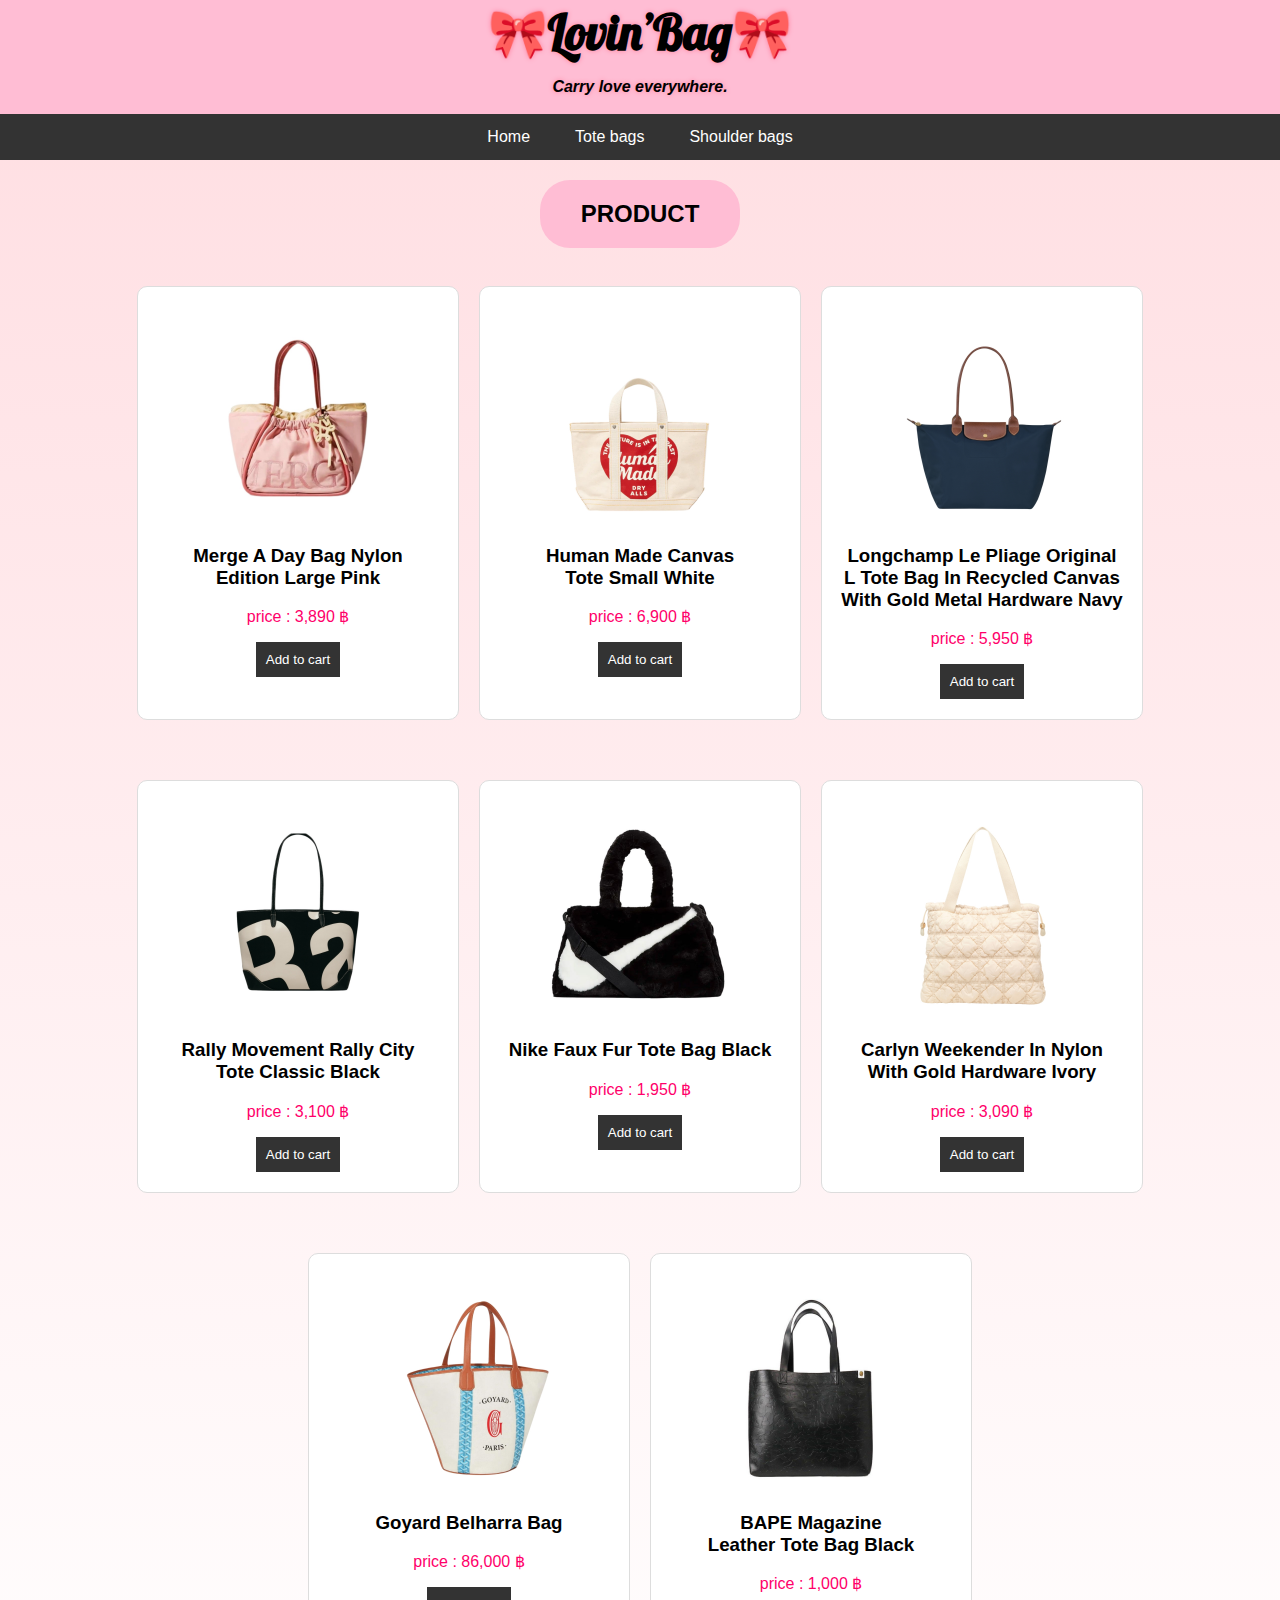
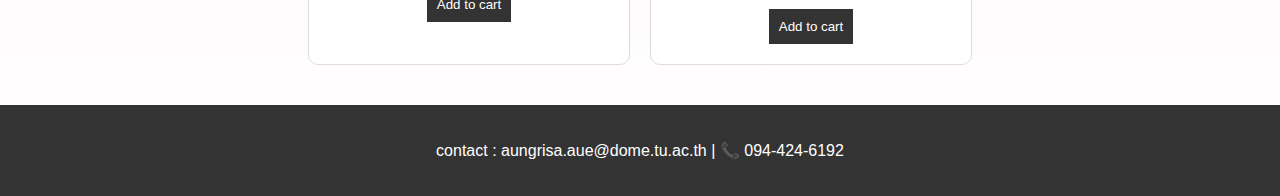
<file: my1stcategory.html>
<!DOCTYPE html>
<html lang="en">

<head>
    <title>My Shop</title>
    <link rel="stylesheet" href="mystyle.css">
    <meta name="viewport" content="width=device-width, initial-scale=1.0">
</head>

<body>
    <header>
        <h1>🎀Lovin’Bag🎀 </h1>
        <p class="slogan">Carry love everywhere.</p>
    </header>
    <nav>
        <a href="index.html">Home</a>
        <a href="my1stcategory.html">Tote bags</a>
        <a href="my2ndcategory.html">Shoulder bags</a>
    </nav>
    
    <section>
        <h2>PRODUCT</h2><br>
        <div id="row">
            <div class="product">
                <img src="resources/tote1.jpg"
                    alt="ที่มา:https://sasom.co.th/en/bags/MER-TBBMADBNELP/mer-tbbmadbnelp-merge-a-day-bag-nylon-edition-large-pink"
                    width="300">
                <h3>Merge A Day Bag Nylon<br>Edition Large Pink</h3>
                <p>price : 3,890 ฿</p>
                <button>Add to cart</button>
            </div>
            <div class="product">
                <img src="resources/tote2.jpg"
                    alt="ที่มา:https://sasom.co.th/en/bags/HM29GD005/HM29GD005-human-made-canvas-tote-small-white"
                    width="300">
                <h3>Human Made Canvas <br>Tote Small White</h3>
                <p>price : 6,900 ฿</p>
                <button>Add to cart</button>
            </div>
            <div class="product">
                <img src="resources/tote3.jpg"
                    alt="ที่มา:https://sasom.co.th/en/bags/L1899089P68/longchamp-le-pliage-original-l-tote-bag-in-recycled-canvas-with-gold-metal-hardware-navy"
                    width="300">
                <h3>Longchamp Le Pliage Original <br> L Tote Bag  In Recycled Canvas <br>With Gold Metal Hardware Navy</h3>
                <p>price : 5,950 ฿</p>
                <button>Add to cart</button>
            </div>
            <div class="product">
                <img src="resources/tote4.jpg"
                    alt="ที่มา:https://sasom.co.th/en/bags/RALLY-TBBRMRCTCB/rally-tbbrmrctcb-rally-movement-rally-city-tote-classic-black"
                    width="300">
                <h3>Rally Movement Rally City <br>Tote Classic Black</h3>
                <p>price : 3,100 ฿</p>
                <button>Add to cart</button>
            </div>
            <div class="product">
                <img src="resources/tote5.jpg"
                    alt="ที่มา:https://sasom.co.th/en/bags/DQ5804-010/nike-faux-fur-tote-bag-black"
                    width="300">
                <h3>Nike Faux Fur Tote Bag Black</h3>
                <p>price : 1,950 ฿</p>
                <button>Add to cart</button>
            </div>
            <div class="product">
                <img src="resources/tote6.jpg"
                    alt="ที่มา:https://sasom.co.th/en/bags/H73105010I/carlyn-weekender-in-nylon-with-gold-hardware-ivory"
                    width="300">
                <h3>Carlyn Weekender In Nylon <br>With Gold Hardware Ivory</h3>
                <p>price : 3,090 ฿</p>
                <button>Add to cart</button>
            </div>
            <div class="product">
                <img src="resources/tote7.jpg"
                    alt="ที่มา:https://sasom.co.th/en/bags/BELHARMMLTY11CL03P/goyard-belharra-bag-in-chevroches-calfskin-turquoise---tan"
                    width="300">
                <h3>Goyard Belharra Bag</h3>
                <p>price : 86,000 ฿</p>
                <button>Add to cart</button>
            </div>
            <div class="product">
                <img src="resources/tote8.jpg"
                    alt="ที่มา:https://sasom.co.th/en/bags/BA-TBBBMLTBBUXG2/bape-magazine-leather-tote-bag-black"
                    width="300">
                <h3>BAPE Magazine <br>Leather Tote Bag Black</h3>
                <p>price : 1,000 ฿</p>
                <button>Add to cart</button>
            </div>
            
        </div>
    </section>
    

    
    <footer>
        <p>contact : aungrisa.aue@dome.tu.ac.th | 📞 094-424-6192</p>
    </footer>

</body>

</html>
</file>
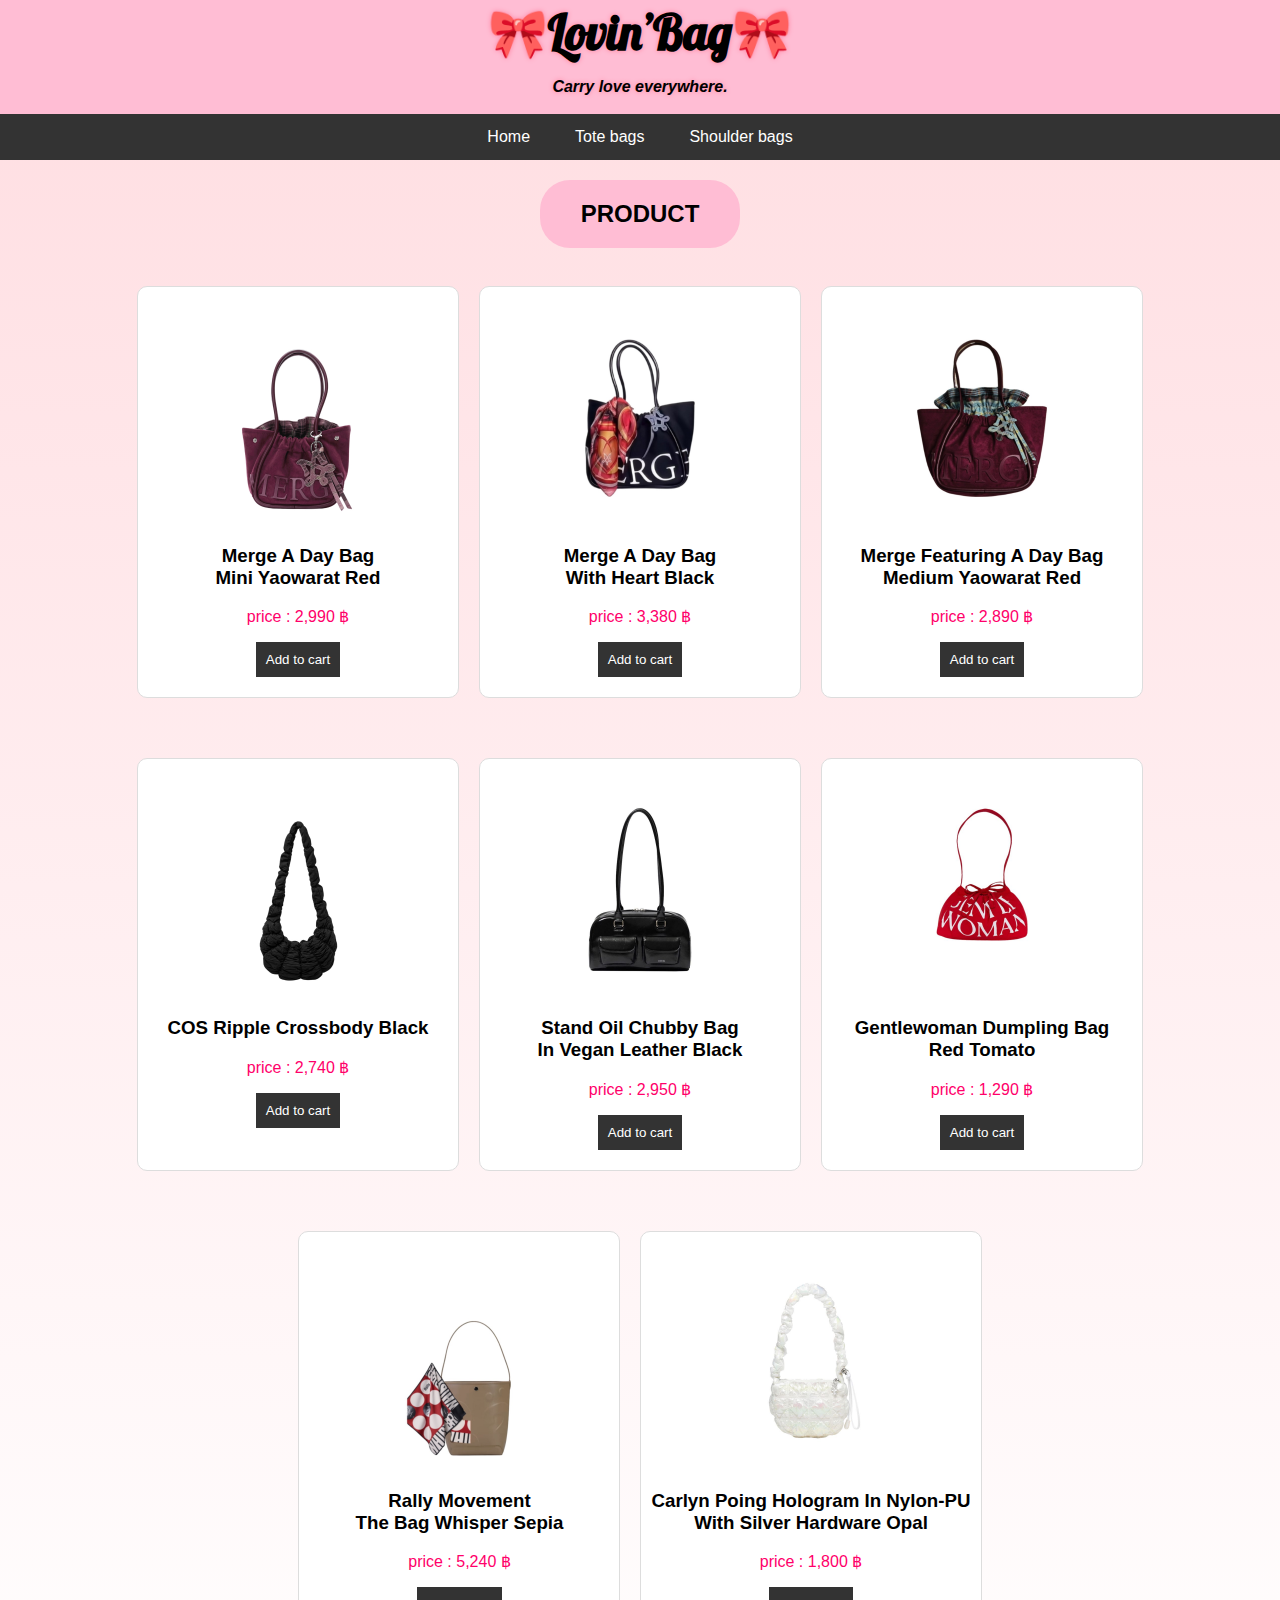
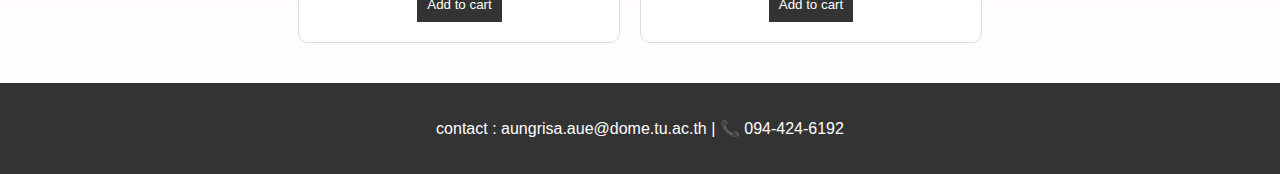
<file: my2ndcategory.html>
<!DOCTYPE html>
<html lang="en">

<head>
    <title>My Shop</title>
    <link rel="stylesheet" href="mystyle.css">
    <meta name="viewport" content="width=device-width, initial-scale=1.0">
</head>

<body>
    <header>
        <h1>🎀Lovin’Bag🎀 </h1>
        <p class="slogan">Carry love everywhere.</p>
    </header>
    <nav>
        <a href="index.html">Home</a>
        <a href="my1stcategory.html">Tote bags</a>
        <a href="my2ndcategory.html">Shoulder bags</a>
    </nav>

    <section>
        <h2>PRODUCT</h2><br>
        <div id="row">
            <div class="product">
                <img src="resources/bag1.jpg"
                    alt="ที่มา:https://sasom.co.th/en/bags/MER-TBBMADBMYR/mer-tbbmadbmyr-merge-a-day-bag-mini-yaowarat-red?query_id=71240dfd5501f743ec999ac79ed63cb0&type=buy&launches=false&srsltid=AfmBOoqfSZ0JApcYjSvBHdtSI75JSLp5fOC3didro1n8sio1wJAfu2NS"
                    width="300">
                <h3>Merge A Day Bag <br>Mini Yaowarat Red</h3>
                <p>price : 2,990 ฿</p>
                <button>Add to cart</button>
            </div>
            <div class="product">
                <img src="resources/shoulder2.jpg"
                    alt="ที่มา:https://sasom.co.th/en/bags/MER-TBBMADBWHB/mer-tbbmadbwhb-merge-a-day-bag-with-heart-black"
                    width="300">
                <h3>Merge A Day Bag <br>With Heart Black</h3>
                <p>price : 3,380 ฿</p>
                <button>Add to cart</button>
            </div>
            <div class="product">
                <img src="resources/shoulder1.jpg"
                    alt="ที่มา:https://sasom.co.th/en/bags/MER-SBBMFADBMYR/mer-sbbmfadbmyr-merge-featuring-a-day-bag-medium-yaowarat-red"
                    width="300">
                <h3>Merge Featuring A Day Bag <br>Medium Yaowarat Red</h3>
                <p>price : 2,890 ฿</p>
                <button>Add to cart</button>
            </div>
            <div class="product">
                <img src="resources/shoulder3.jpg"
                    alt="ที่มา:https://sasom.co.th/en/bags/1212286001/cos-ripple-crossbody-black"
                    width="300">
                <h3>COS Ripple Crossbody Black</h3>
                <p>price : 2,740 ฿</p>
                <button>Add to cart</button>
            </div>
            <div class="product">
                <img src="resources/bag2.jpg"
                    alt="ที่มา:https://sasom.co.th/en/bags/STO-SBBSOCBIVLBPFKT/stand-oil-chubby-bag-in-vegan-leather-black?srsltid=AfmBOoq3_7PKURvfw33JsVmKWa3S3bppKEiOzRdDZYpy8wchcv9_QmAd"
                    width="300">
                <h3>Stand Oil Chubby Bag <br>In Vegan Leather Black</h3>
                <p>price : 2,950 ฿</p>
                <button>Add to cart</button>
            </div>
            <div class="product">
                <img src="resources/shoulder4.jpg"
                    alt="ที่มา:https://sasom.co.th/en/bags/1091992/gentlewoman-dumpling-bag-red-tomato"
                    width="300">
                <h3>Gentlewoman Dumpling Bag <br>Red Tomato</h3>
                <p>price : 1,290 ฿</p>
                <button>Add to cart</button>
            </div>
            <div class="product">
                <img src="resources/shoulder5.jpg"
                    alt="ที่มา:https://sasom.co.th/en/bags/RALLY-SBBRMTBWS41SC/rally-sbbrmtbws41sc-rally-movement-the-bag-whisper-sepia"
                    width="300">
                <h3>Rally Movement <br>The Bag Whisper Sepia</h3>
                <p>price : 5,240 ฿</p>
                <button>Add to cart</button>
            </div>
            <div class="product">
                <img src="resources/bag3.jpg"
                    alt="ที่มา:https://sasom.co.th/en/bags/H73117010OP/carlyn-poing-hologram-in-nylon-pu-with-silver-hardware-opal?query_id=d679e79b2b6780aa22f37abeae0c4a18"
                    width="300">
                <h3>Carlyn Poing Hologram In Nylon-PU <br>With Silver Hardware Opal</h3>
                <p>price : 1,800 ฿</p>
                <button>Add to cart</button>
            </div>
        </div>
    </section>

        <footer>
        <p>contact : aungrisa.aue@dome.tu.ac.th | 📞 094-424-6192</p>
    </footer>

</body>

</html>
</file>
<file: mystyle.css>
@import url('https://fonts.googleapis.com/css2?family=Lobster&display=swap');

body {
    margin: 0;
    padding: 0;
    background-size: cover;
    background-attachment: fixed;
    background: linear-gradient(to bottom, #ffdde1, #ffffff);
    font-family: 'Trebuchet MS', 'Lucida Sans Unicode', 'Lucida Grande', 'Lucida Sans', Arial, sans-serif;
}

header {
    background: #ffbdd4;
    color: #000000;
    text-align: center;
    padding: 2px;
}

h1 {
    text-shadow: 0 0 5px rgb(255, 130, 159);
    font-family: Lobster;
    font-size: xxx-large;
    white-space: nowrap;
    margin: 0;
}

nav {
    background-color: #333;
    display: flex;
    justify-content: center;
    gap: 5px;
}

nav a {

    color: white;
    padding: 14px 20px;
    display: inline-block;
    white-space: nowrap;
    text-decoration: none;
}

nav a:hover {
    background-color: #ddd;
    color: black;
}
.slogan {
    justify-content: center;
    font-weight: bolder;
    font-family: Arial, Helvetica, sans-serif;
    font-style: italic;
    text-shadow: 0 0 5px rgb(255, 130, 159);
    white-space: nowrap;
}

h4 {
    text-align: center;
    white-space: nowrap;
    background-image: url(resources/banner.jpg);   /*ที่มา:https://www.instagram.com/p/DG8Ny-Gvf3t/?img_index=1 */
    background-position: center;
    padding: 100px;
    font-size: x-large;
    font-weight: bold;
    color: white;
    text-shadow: 0 0 10px rgba(0,0,0,0.8);
    margin: 0;
    background-repeat: no-repeat;
}

.video-container {
    display: flex;
    justify-content: center;
    align-items: center;
    margin-top: 20px;
}

.video-container video {
    width: 480px;
    height: 270px;
    border-radius: 10px;
    box-shadow: 0 0 15px rgba(0,0,0,0.3);
    
}

h2 {
    padding: 20px;
    margin: 0px auto;
    border-radius: 30px;
    background: #ffbdd4;
    box-sizing: border-box;
    width: 200px;
    text-align: center;
    white-space: nowrap;
    font-size: x-large;
}

section {
    padding: 20px;
}

#row {
    display: flex;
    gap: 20px;
    justify-content: center;
    flex-wrap: wrap;
}

.product {
    margin: 20px 0;
    text-align: center;
    border: 1px solid #ddd;
    border-radius: 10px;
    padding: 10px;
    white-space: nowrap;
    background: #fff;
}

.product p {
    color: #ff006a;
}

.product button {
    margin-bottom: 10px;
    background: #333;
    color: #fff;
    border: none;
    padding: 10px 10px;
    cursor: pointer;}
.product button:hover {
    background: #ffbdd4 ;
    color: #000;
}

footer {
    background: #333;
    color: white;
    text-align: center;
    padding: 20px;
    white-space: nowrap;
}
</file>
